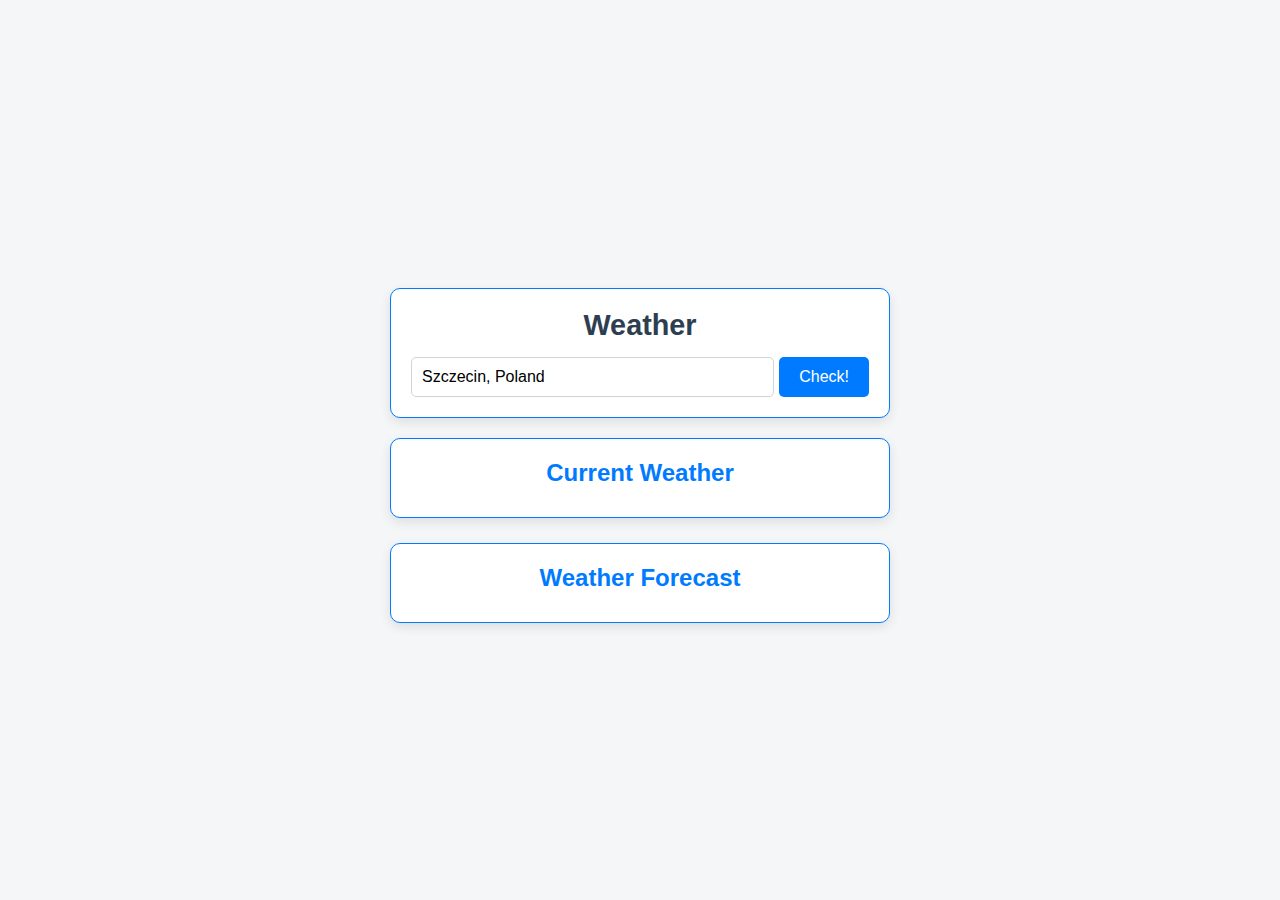
<file: index.html>
<!DOCTYPE html>
<html lang="en">
    <head>
        <meta charset="UTF-8">
        <title>Weather</title>
        <link rel="stylesheet" href="style.css" type="text/css">
    </head>
    <body>


    <div id="weather-search-wraper">
        <h1>Weather</h1>
        <div id="weather-search-params">
            <input type="text" value="Szczecin, Poland" id="location-input">
            <button id="check-button">Check!</button>
        </div>
    </div>


        <div id="weather-results-container">
            <div id="current-weather">
                <h2>Current Weather</h2>
                <div id="current-weather-data"></div>
            </div>
            <div id="weather-forecast">
                <h2>Weather Forecast</h2>
                <div id="forecast-data"></div>
            </div>
        </div> 
    </div>


    <script src="script.js" type="text/javascript"></script>

    </body>
</html>
</file>
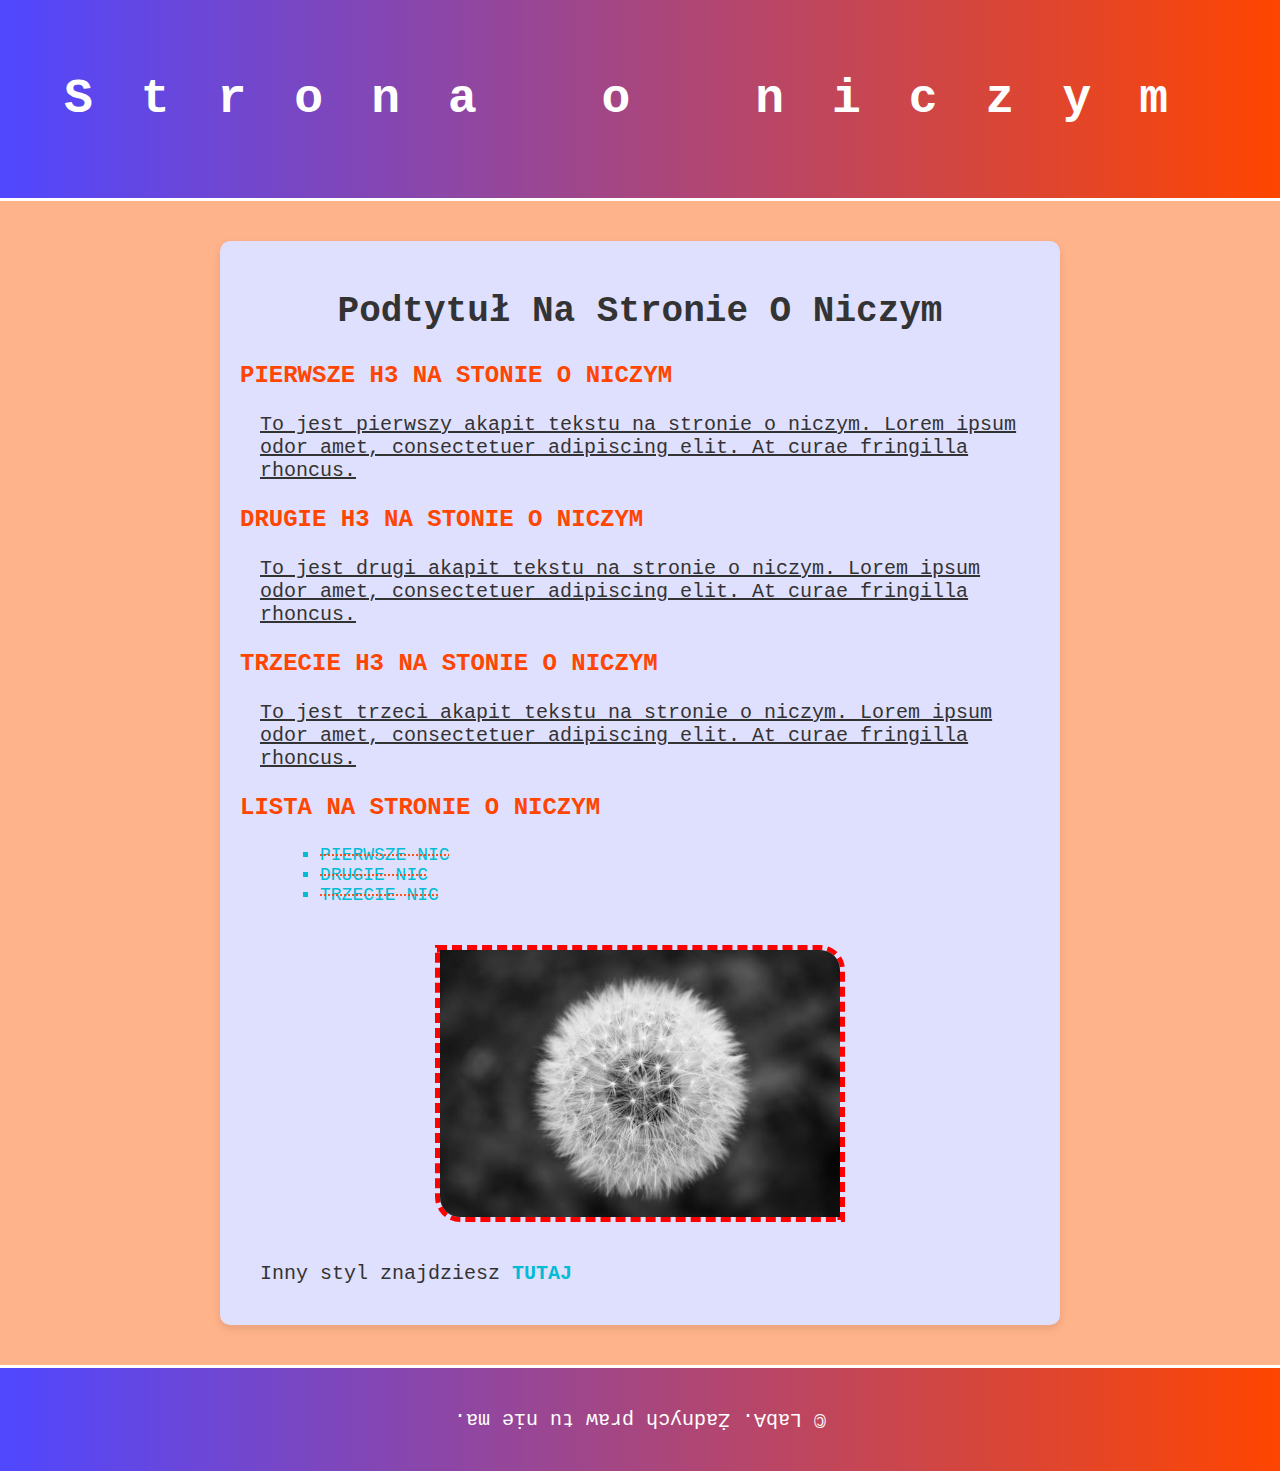
<file: page1.html>
<!DOCTYPE html>
<html lang="pl">
<head>
    <meta charset="UTF-8">
    <meta name="viewport" content="width=device-width, initial-scale=1.0">
    <title>LabA</title>
    <link rel="stylesheet" href="page1.css">
</head>
<body>
    <header>
        <h1>Strona o niczym</h1>
    </header>

    <main>
        <h2>Podtytuł na stronie o niczym</h2>

        <section>
            <h3>Pierwsze H3 na stonie o niczym</h3>
            <p>To jest pierwszy  akapit tekstu na stronie o niczym. Lorem ipsum odor amet, consectetuer adipiscing elit. At curae fringilla rhoncus.</p>
        </section>
        <section>
            <h3>Drugie H3 na stonie o niczym</h3>
            <p>To jest drugi akapit tekstu na stronie o niczym. Lorem ipsum odor amet, consectetuer adipiscing elit. At curae fringilla rhoncus.</p>
        </section>
        <section>
            <h3>Trzecie H3 na stonie o niczym</h3>
            <p>To jest trzeci akapit tekstu na stronie o niczym. Lorem ipsum odor amet, consectetuer adipiscing elit. At curae fringilla rhoncus.</p>
        </section>
        <section>
            <h3>Lista na stronie o niczym</h3>
            <ul>
                <li>Pierwsze nic</li>
                <li>Drugie nic</li>
                <li>Trzecie nic</li>
            </ul>
        </section>
        <div>
            <img src="./img.jpg" alt="Dmuchawiec" />
        </div>
        <div>
            <p>Inny styl znajdziesz <a href="page2.html">TUTAJ</a></p>
        </div>
    </main>
    <footer>
        <p>&copy; LabA. Żadnych praw tu nie ma.</p>
    </footer>

</body>
</html>
</file>
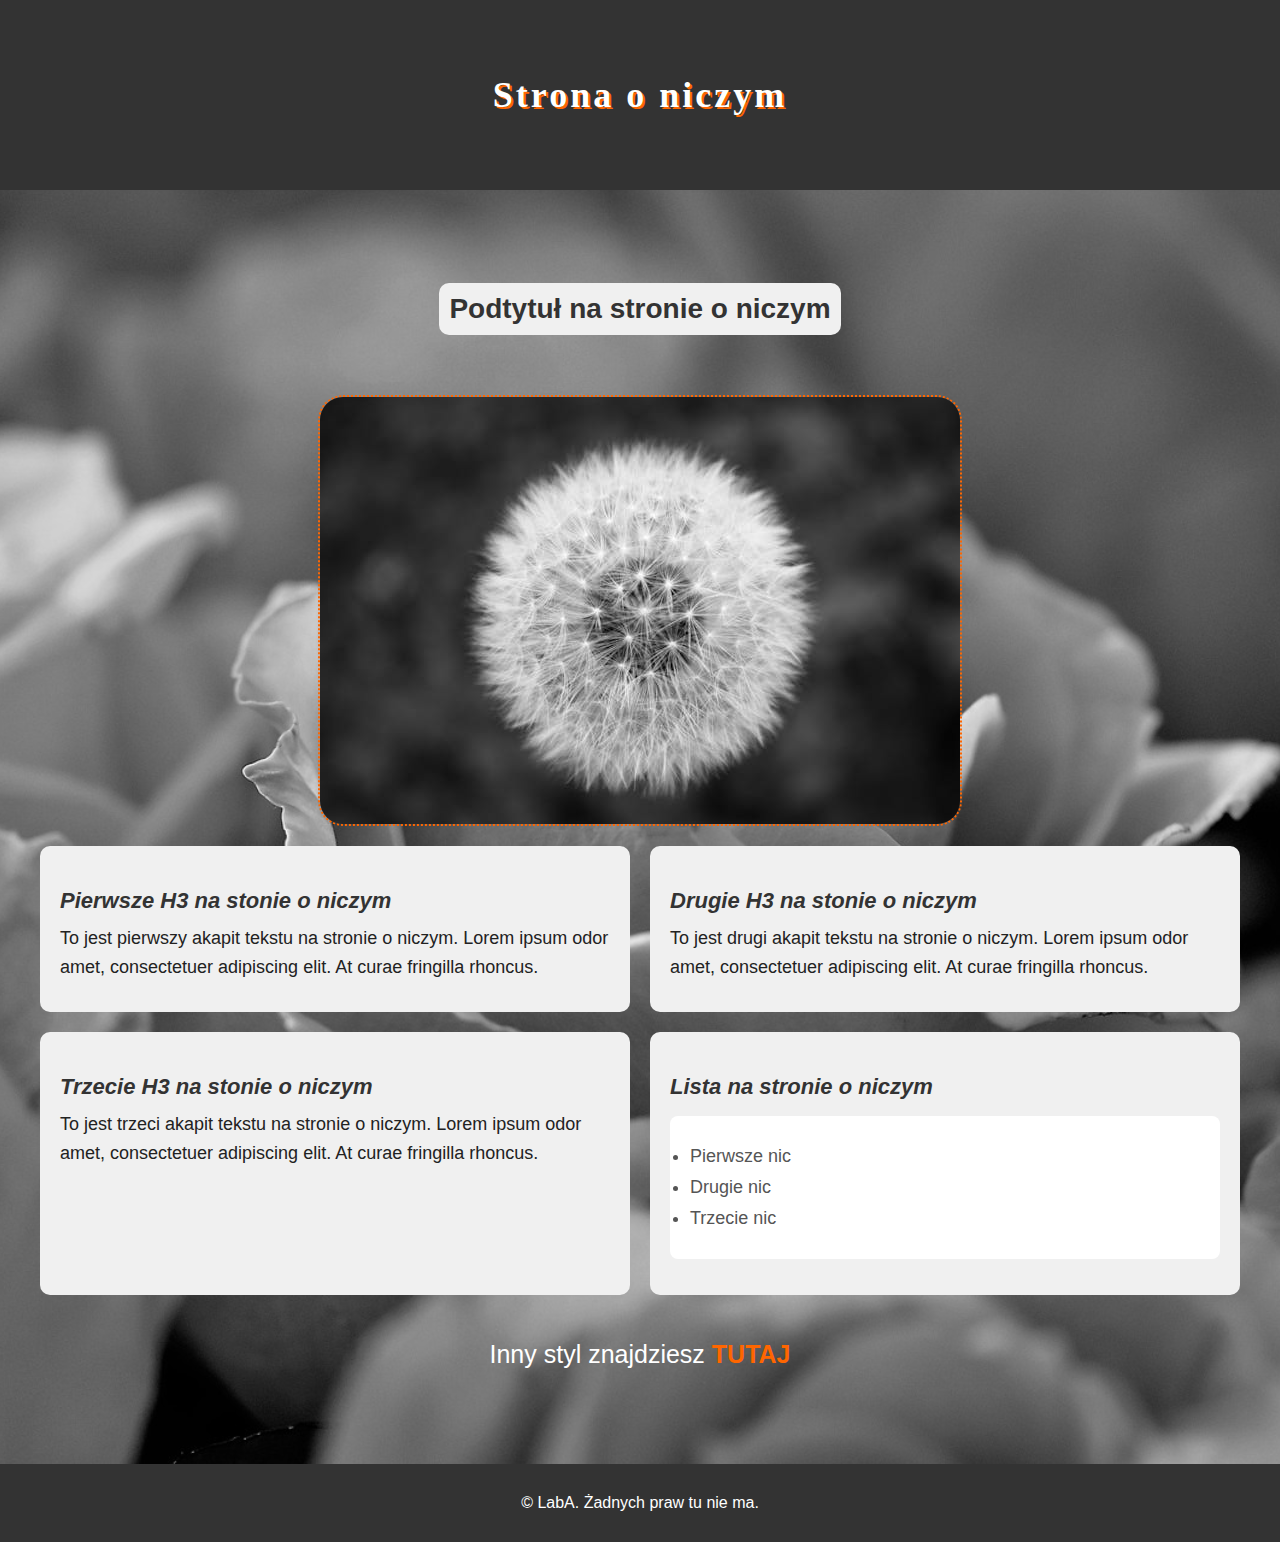
<file: page2.html>
<!DOCTYPE html>
<html lang="pl">
<head>
    <meta charset="UTF-8">
    <meta name="viewport" content="width=device-width, initial-scale=1.0">
    <title>LabA</title>
    <link rel="stylesheet" href="page2.css">
</head>
<body>
    <header>
        <h1>Strona o niczym</h1>
    </header>

    <main>
        <h2>Podtytuł na stronie o niczym</h2>

        <section>
            <h3>Pierwsze H3 na stonie o niczym</h3>
            <p>To jest pierwszy  akapit tekstu na stronie o niczym. Lorem ipsum odor amet, consectetuer adipiscing elit. At curae fringilla rhoncus.</p>
        </section>
        <section>
            <h3>Drugie H3 na stonie o niczym</h3>
            <p>To jest drugi akapit tekstu na stronie o niczym. Lorem ipsum odor amet, consectetuer adipiscing elit. At curae fringilla rhoncus.</p>
        </section>
        <section>
            <h3>Trzecie H3 na stonie o niczym</h3>
            <p>To jest trzeci akapit tekstu na stronie o niczym. Lorem ipsum odor amet, consectetuer adipiscing elit. At curae fringilla rhoncus.</p>
        </section>
        <section>
            <h3>Lista na stronie o niczym</h3>
            <ul>
                <li>Pierwsze nic</li>
                <li>Drugie nic</li>
                <li>Trzecie nic</li>
            </ul>
        </section>

        <img src="./img.jpg" alt="Dmuchawiec" />

        <div>
            <p>Inny styl znajdziesz <a href="page1.html">TUTAJ</a></p>
        </div>
    </main>
    <footer>
        <p>&copy; LabA. Żadnych praw tu nie ma.</p>
    </footer>

</body>
</html>
</file>
<file: style.css>
* {
    margin: 0;
    padding: 0;
    box-sizing: border-box;
}

body {
    font-family: Arial, sans-serif;
    background: #f4f6f8;
    color: #333;
    display: flex;
    flex-direction: column;
    align-items: center;
    justify-content: center;
    min-height: 100vh;
}

#weather-search-wraper {
    background: #ffffff;
    padding: 20px;
    border-radius: 10px;
    box-shadow: 0px 4px 12px rgba(0, 0, 0, 0.1);
    text-align: center;
    width: 100%;
    max-width: 500px;
    margin-bottom: 20px;
    margin-top: 20px;
    border: 1px solid #007BFF;
}

h1 {
    font-size: 1.8em;
    margin-bottom: 15px;
    color: #2d3e50;
}

#weather-search-params {
    display: flex;
    flex-direction: row;
    gap: 5px;
}

#location-input {
    width: 80%;
    padding: 10px;
    font-size: 1em;
    border: 1px solid #d0d4d7;
    border-radius: 5px;
    outline: none;
    transition: all 0.3s;
}

#location-input:focus {
    border-color: #007BFF;
    box-shadow: 0px 0px 8px rgba(0, 123, 255, 0.3);
}

#check-button {
    padding: 10px 20px;
    font-size: 1em;
    color: #ffffff;
    background-color: #007BFF;
    border: none;
    border-radius: 5px;
    cursor: pointer;
    transition: background-color 0.3s;
}

#check-button:hover {
    background-color: #0056b3;
}

#weather-results-container {
    display: flex;
    flex-direction: column;
    gap: 15px;
    width: 100%;
    max-width: 500px;
}

.weather-block {
    background: #ffffff;
    padding: 20px;
    border-radius: 10px;
    box-shadow: 0px 4px 12px rgba(0, 0, 0, 0.1);
    display: grid;
    grid-template-areas:
        'date date'
        'temperature weather-icon'
        'temperature-feel weather-description';
    gap: 5px;
    position: relative;
    align-items: center;
    border: 1px solid lightblue;

    grid-auto-columns: 1fr 1fr;
    margin-bottom: 5px;
}

.weather-date {
    font-size: 0.9em;
    color: #6c757d;
    text-align: center;
    grid-area: date;
}

.weather-temperature {
    font-size: 2em;
    font-weight: bold;
    color: #2d3e50;
    align-self: center;
    justify-self: center;
    grid-area: temperature;
}

.weather-icon {
    justify-self: center;
    align-self: center;
    width: 70px;
    height: 70px;
    grid-area: weather-icon;
}

.weather-temperature-feels-like {
    font-size: 0.9em;
    color: #6c757d;
    align-self: start;
    justify-self: center;
    grid-area: temperature-feel;
}

.weather-description {
    font-size: 1em;
    font-weight: 500;
    color: #5a6a82;
    align-self: start;
    justify-self: center;
    grid-area: weather-description;
}

p {
    text-align: center;
}

#current-weather, #weather-forecast {
    background: #ffffff;
    padding: 20px;
    border-radius: 10px;
    box-shadow: 0px 4px 12px rgba(0, 0, 0, 0.1);
    margin-bottom: 10px;
    width: 100%;
    max-width: 500px;
    border: 1px solid #007BFF;
}

#current-weather h2, #weather-forecast h2 {
    font-size: 1.5em;
    color: #007BFF;
    margin-bottom: 10px;
    text-align: center;
}
</file>
<file: page1.css>
/* Ustawienia ogólne */
body {
    font-family: 'Courier New', Courier, monospace;
    background-color: #ffb38a;
    margin: 0;
    padding: 0;
}

/* Nagłówek */
header {
    background: linear-gradient(to right, #5047ff, #ff4500);
    text-align: left;
    padding: 40px 20px;
    border-bottom: 3px solid #fff;
}

header h1 {
    color: white;
    letter-spacing: 1em;
}

/* Main - centrowanie i biały background */
main {
    background-color: rgb(223, 223, 254);
    max-width: 800px;
    margin: 40px auto;
    padding: 20px;
    box-shadow: 0 4px 8px rgba(0, 0, 0, 0.1);
    border-radius: 10px;
}

section p {
    text-decoration: underline;
}

/* Tytuły */
h1 {
    color: #333;
    font-size: 48px;
    text-align: center;
}

h2 {
    color: #333;
    font-size: 36px;
    text-align: center;
    text-transform: capitalize;
}

h3 {
    color: #ff4500;
    font-size: 24px;
    text-transform: uppercase;
}

/* Akapity */
p {
    font-size: 20px;
    color: #333;
    margin: 20px;
}

/* Lista */
ul {
    color: #00bcd4;
    font-size: 18px;
    list-style-type: square;
    margin: 20px 40px;
}

li {
    text-transform: uppercase;
    text-decoration: dotted #ff4500 line-through;
}

/* Obrazek */
img {
    border: 5px dashed red;
    display: block;
    margin: 40px auto;
    width: 80%;
    max-width: 400px;
    margin-left: auto;
    margin-right: auto;
    border-radius: 0px 25px 0px 25px;
}

/* Link */
a {
    color: #00bcd4;
    font-weight: bold;
    text-decoration: none;
}

a:hover {
    text-decoration: underline;
}

/* Stopka */
footer {
    background: linear-gradient(to right, #5047ff, #ff4500);
    text-align: center;
    padding: 20px;
    margin-top: 40px;
    border-top: 3px solid #fff;
}

footer p {
    color: white;
    transform: rotate(180deg);
}

/* Responsywność */

@media (max-width: 768px) {
    header {
        padding: 20px 10px;
    }

    main {
        margin: 20px auto;
        padding: 15px;
    }

    h1 {
        font-size: 36px;
        letter-spacing: 0.1em !important;
    }

    h2 {
        font-size: 28px;
    }

    h3 {
        font-size: 20px;
    }

    p, ul {
        font-size: 16px;
        margin: 10px;
    }

    img {
        width: 75%;
        border-radius: 10px 10px 10px 10px;
    }
}
</file>
<file: page2.css>
/* Ustawienia ogólne */
body {
    font-family: 'Arial', sans-serif;
    background: url("./bcg.jpg") repeat center center;
    background-size: cover;
    margin: 0;
    padding: 0;
    color: #222;
}

/* Nagłówek */
header {
    background-color: #333;
    color: #fff;
    text-align: center;
    padding: 50px 0;
}

header h1 {
    font-family: 'Brush Script MT', cursive;
    font-size: 36px;
    letter-spacing: 3px;
    text-shadow: 2px 2px #ff6600;
}

/* Main */
main {
    display: grid;
    grid-template-columns: 1fr 1fr;
    gap: 20px;
    max-width: 1200px;
    margin: 50px auto;
    padding: 20px;
}

main h2 {
    grid-column: 1 / 3;
    text-align: center;
    margin-bottom: 40px;
    color: #333;
    font-size: 28px;
    background-color: #f0f0f0;
    place-self: center;
    padding: 10px;
    border-radius: 10px;
    order: 1;
}

section {
    background-color: #f0f0f0;
    padding: 20px;
    border-radius: 10px;
    order: 3;
}

section h3 {
    font-size: 22px;
    color: #333;
    margin-bottom: 10px;
    font-style: italic;
}

section p {
    font-size: 18px;
    line-height: 1.6;
    margin: 10px 0;
}

ul {
    padding: 20px;
    background-color: #fff;
    border-radius: 8px;
}

ul li {
    font-size: 18px;
    margin: 10px 0;
    color: #555;
}

main div {
    width: 100%;
}

img {
    place-self: center;
    grid-column: 1 / 3;
    border-radius: 25px;
    border: 2px dotted #ff6600;
    order: 2;
}

main div {
    place-self: center;
    grid-column: 1 / 3;
    display: flex;
    justify-content: center;
    align-items: center;
    order: 4;
}

main div p {
    font-size: 25px;
    color: white;
}

a {
    color: #ff6600;
    font-weight: bold;
    text-decoration: none;
}

a:hover {
    color: #ff3300;
    text-decoration: underline;
}

footer {
    background-color: #333;
    color: #fff;
    text-align: center;
    padding: 30px;
    margin-top: 50px;
}

footer p {
    margin: 0;
    font-size: 16px;
}

@media (max-width: 768px) {
    main {
        display: flex;
        flex-direction: column;
    }

    main h2 {
        font-size: 24px;
    }

    section {
        padding: 15px;
        order: 2;
    }

    ul li {
        font-size: 16px;
    }

    img {
        width: 90%;
        border: 5px solid black;
        order: 3;
    }

    main div p {
        font-size: 15px;
    }

    footer p {
        font-size: 14px;
    }
}
</file>
